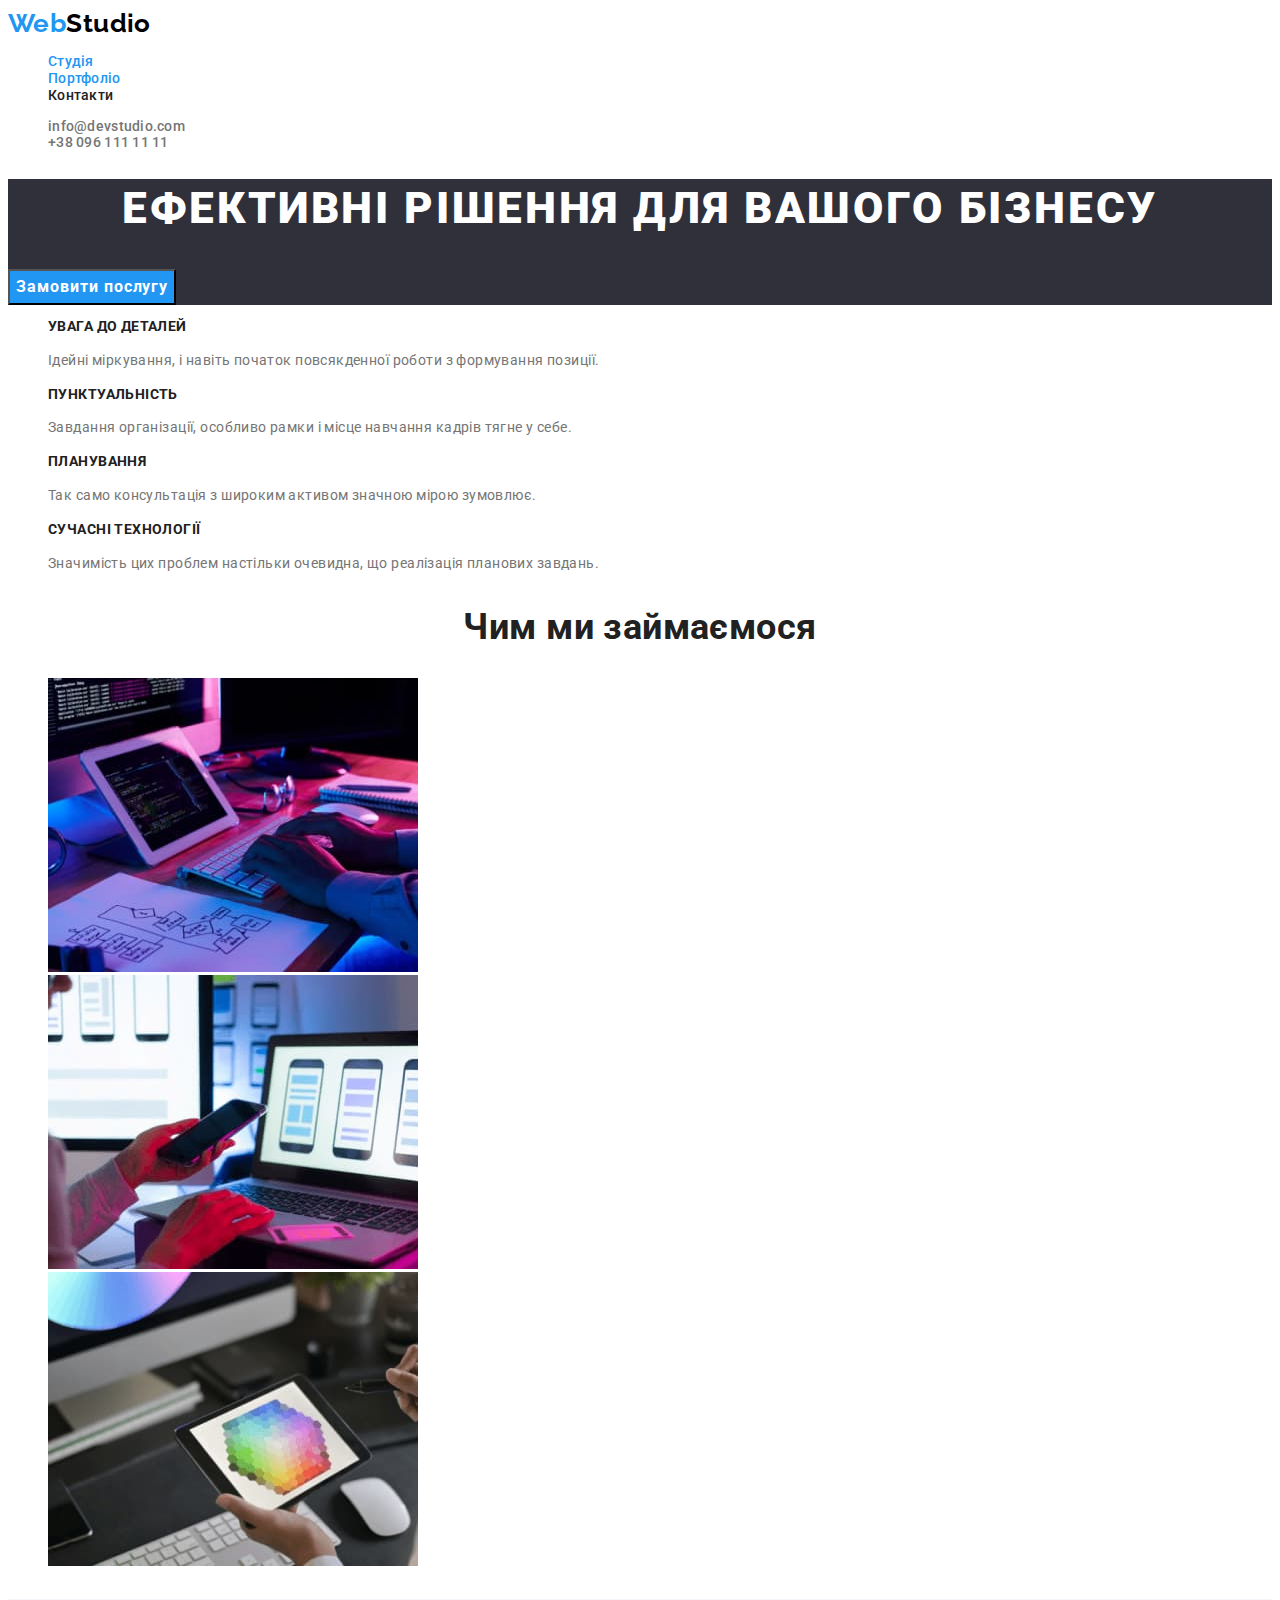
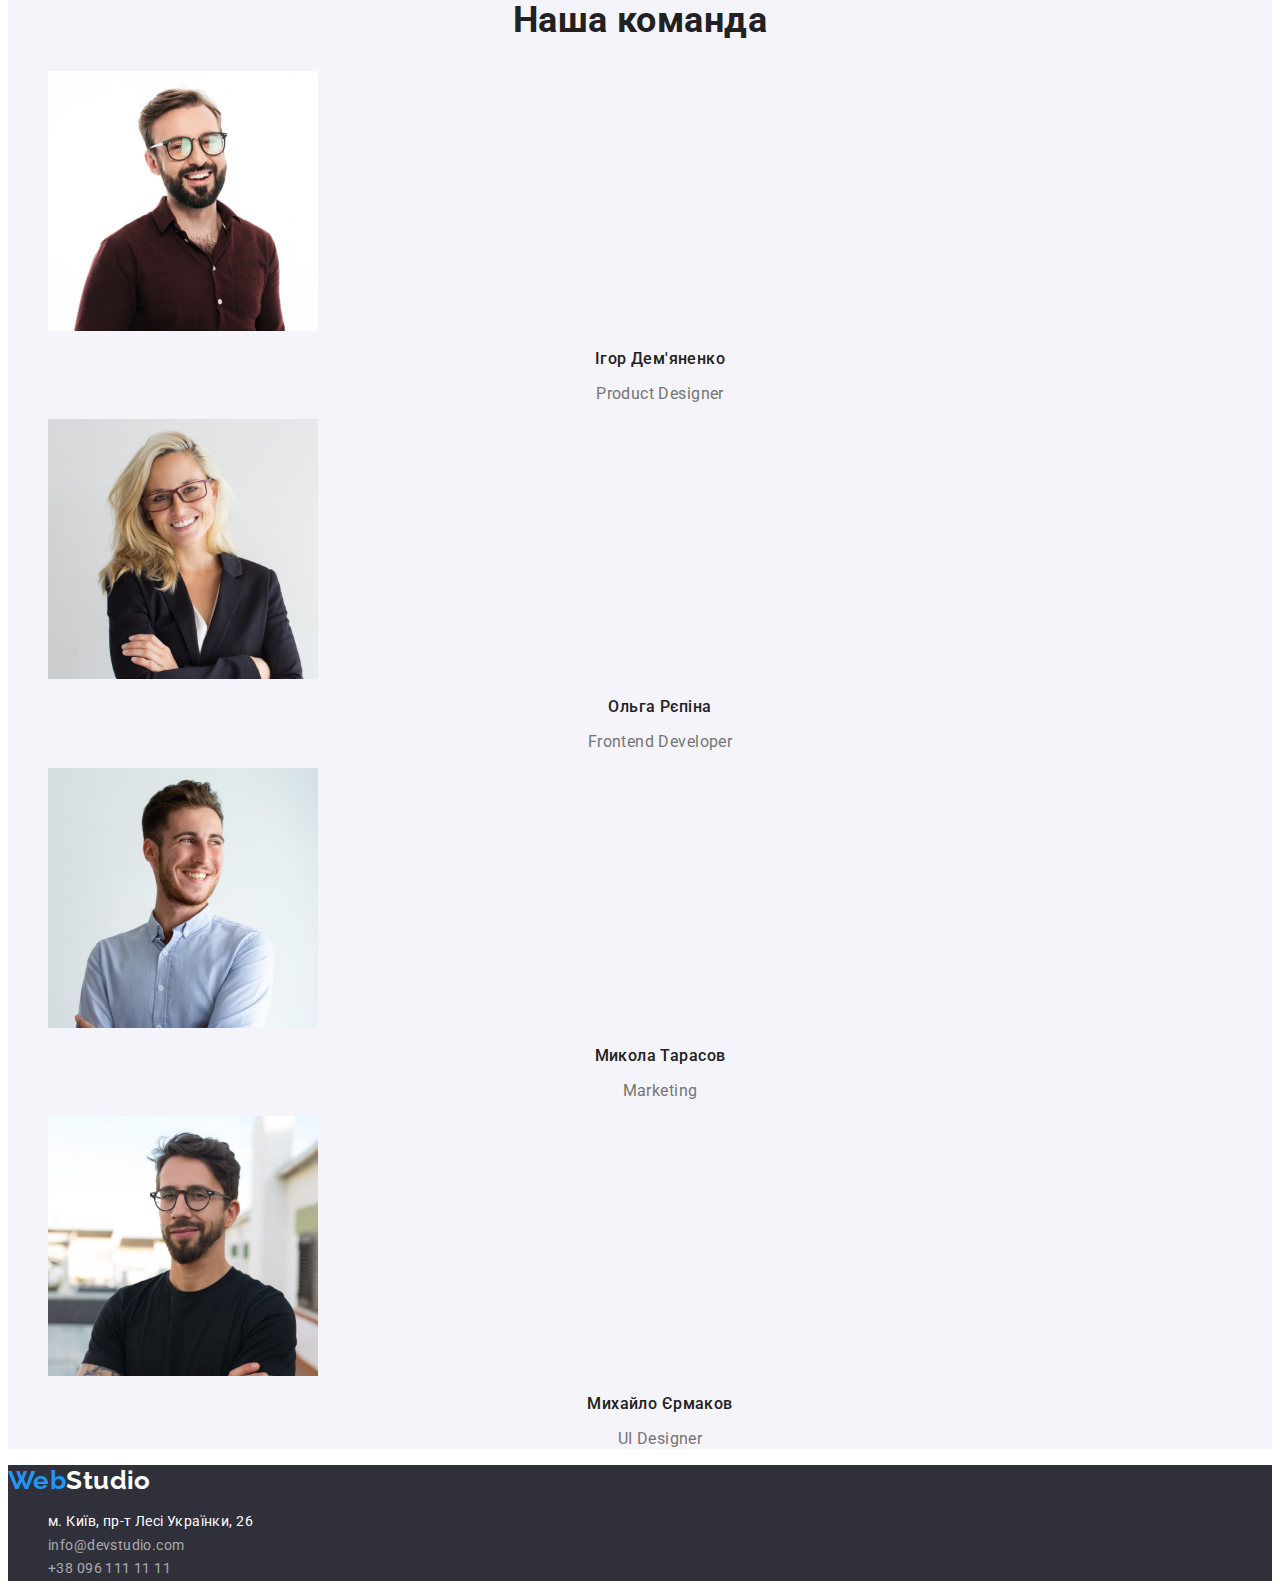
<file: index.html>
<!DOCTYPE html>
<html lang="en">
<head>
    <meta charset="UTF-8">
    <meta http-equiv="X-UA-Compatible" content="IE=edge">
    <meta name="viewport" content="width=device-width, initial-scale=1.0">
    <title>Web Studio</title>
    <link rel="preconnect" href="https://fonts.googleapis.com" />
    <link rel="preconnect" href="https://fonts.gstatic.com" crossorigin />
    <link href="https://fonts.googleapis.com/css2?family=Raleway:wght@700&family=Roboto:wght@400;500;700;900&display=swap" rel="stylesheet" />
    <link rel="stylesheet" href="./css/styles.css"/>
</head>
<body>
    <!-- header -->
    <header class="header">
        <nav class="header-nav">
            <a href="./index.html" class="logo link"><span class="logo">Web</span><span class="logo-black">Studio</span></a>
            <ul class="header-nav-list list">
                <li class="header-nav-item"><a class="header-nav-link link current" href="./index.html">Студія</a></li>
                <li class="header-nav-item"><a class="header-nav-link link current" href="./portfolio.html">Портфоліо</a></li>
                <li class="header-nav-item"><a class="header-nav-link link" href="#">Контакти</a></li>
            </ul>
        </nav>
        <ul class="header-contact-list list">
            <li class="header-contact-item"><a class="header-contact-link link" href="mailto:info@devstudio.com">info@devstudio.com</a></li>
            <li class="header-contact-item"><a class="header-contact-link link" href="tel:+380961111111">+38 096 111 11 11</a></li>
        </ul>
    </header>
    <main>
        <!-- section 1 -->
        <section class="studio-header">
            <h1 class="studio-header-title">Ефективні рішення для вашого бізнесу</h1>
            <button class="studio-btn" type="button">Замовити послугу</button>
        </section>
        <!-- section 2 -->
        <section>
            <h2 class="visually-hidden">Переваги</h2>
            <ul class="list">
                <li>
                    <h3 class="studio-presentation-title">Увага до деталей</h3>
                    <p class="studio-presentation-text">Ідейні міркування, і навіть початок повсякденної роботи з формування позиції.</p>
                </li>
                <li>
                    <h3 class="studio-presentation-title">Пунктуальність</h3>
                    <p class="studio-presentation-text">Завдання організації, особливо рамки і місце навчання кадрів тягне у себе.</p>
                </li>
                <li>
                    <h3 class="studio-presentation-title">Планування</h3>
                    <p class="studio-presentation-text">Так само консультація з широким активом значною мірою зумовлює.</p>
                </li>
                <li>
                    <h3 class="studio-presentation-title">Сучасні технології</h3>
                    <p class="studio-presentation-text">Значимість цих проблем настільки очевидна, що реалізація планових завдань.</p>
                </li>
            </ul>
        </section>
        <!-- section 3 -->
        <section>
            <h2 class="occupation-title">Чим ми займаємося</h2>
            <ul class="work-list list">
                <li><img src="./images/studio_work1.jpg" alt="work on a computer" width="370" height="294"/></li>
                <li><img src="./images/studio_work2.jpg" alt="work on the phone" width="370" height="294"/></li>
                <li><img src="./images/studio_work3.jpg" alt="work on a table" width="370" height="294"/></li>
            </ul>
        </section>
        <!-- section 4 -->
        <section class="out-team-background">
            <h2 class="our-team-title">Наша команда</h2>
            <ul class="team-list list">
                <li>
                    <img src="./images/our-team/our_team1.jpg" alt="Igor Demyanenko" width="270" height="260"/>
                    <h3 class="employee-name-title">Ігор Дем'яненко</h3>
                    <p class="employee-text" lang="en">Product Designer</p>
                </li>
                <li>
                    <img src="./images/our-team/our_team2.jpg" alt="Olga Repina" width="270" height="260" />
                    <h3 class="employee-name-title">Ольга Рєпіна</h3>
                    <p class="employee-text" lang="en">Frontend Developer</p>
                </li>
                <li>
                    <img src="./images/our-team/our_team3.jpg" alt="Mikola Tarasov" width="270" height="260" />
                    <h3 class="employee-name-title">Микола Тарасов</h3>
                    <p class="employee-text" lang="en">Marketing</p>
                </li>
                <li>
                    <img src="./images/our-team/our_team4.jpg" alt="Mikhailo Yermakov" width="270" height="260" />
                    <h3 class="employee-name-title">Михайло Єрмаков</h3>
                    <p class="employee-text" lang="en">UI Designer</p>
                </li>
            </ul>
        </section>
    </main>
    <!-- footer -->
    <footer class="footer">
        <a href="./index.html" class="logo link"><span class="logo">Web</span><span class="logo-white">Studio</span></a>
        <address class="footer-contact">
            <ul class="footer-contact-list list">
                <li class="footer-contact-item">
                    <a 
                        href="https://goo.gl/maps/1sVJUxy5NALWix269"
                        class="footer-contact-link address link" 
                        target="_blank" 
                        rel="nofollow noopener"
                    >
                        м. Київ, пр-т Лесі Українки, 26
                    </a>
                </li>
                <li class="footer-contact-item"><a class="footer-contact-link link" href="mailto:info@devstudio.com">info@devstudio.com</a></li>
                <li class="footer-contact-item"><a class="footer-contact-link link" href="tel:+380961111111">+38 096 111 11 11</a></li>
            </ul>
        </address>
    </footer>
    
</body>
</html>
</file>
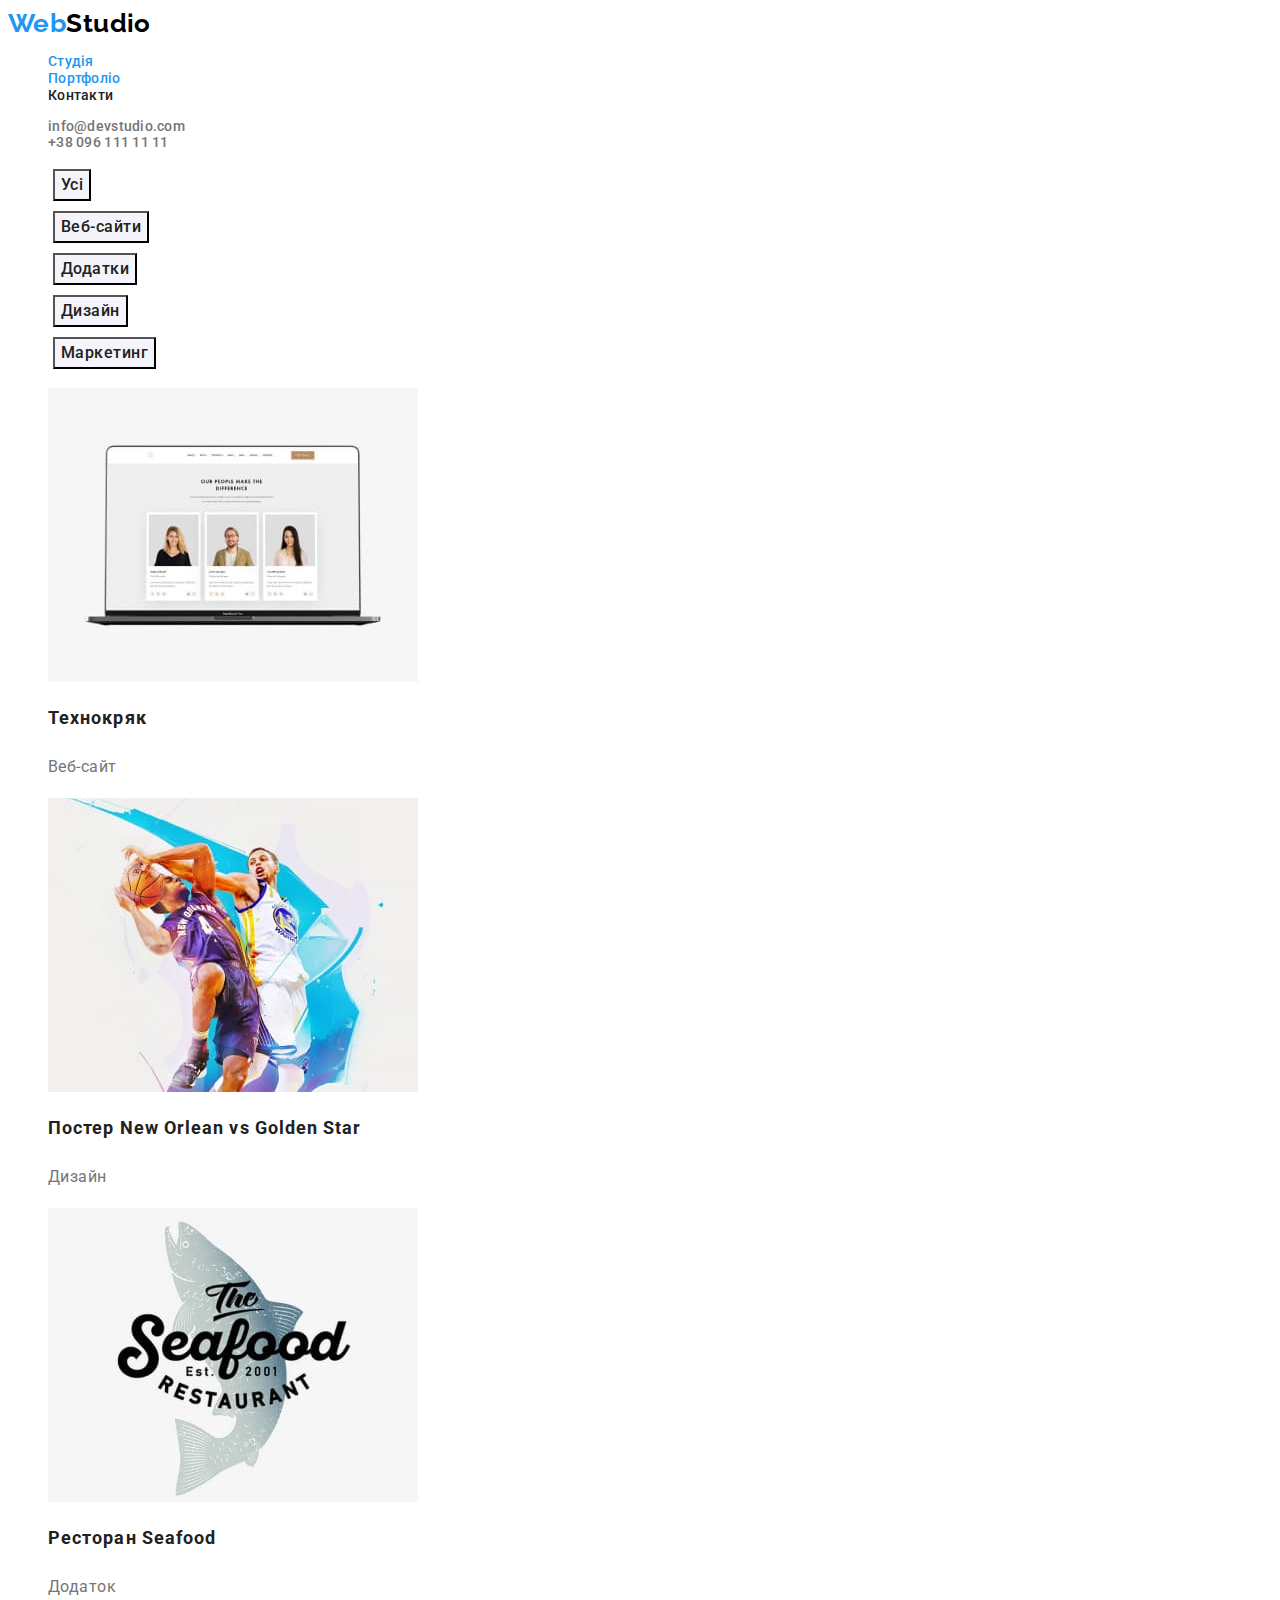
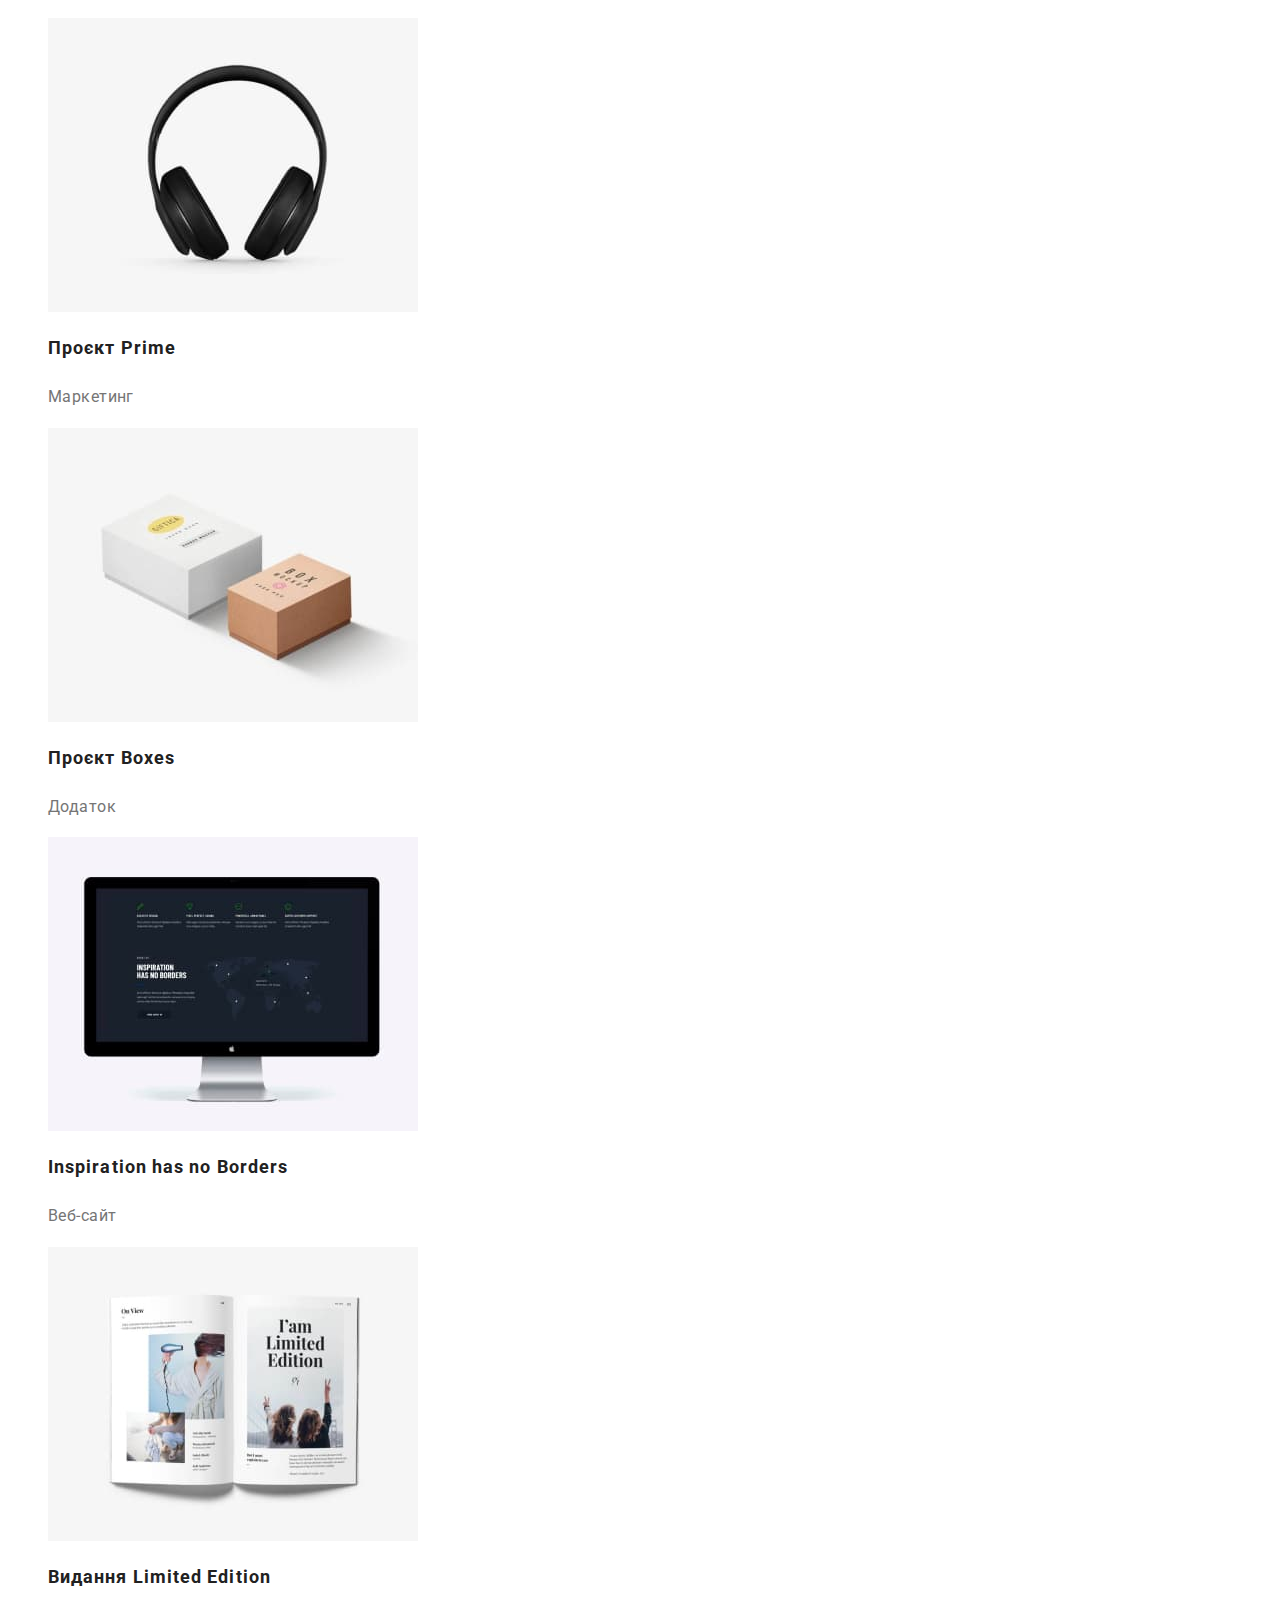
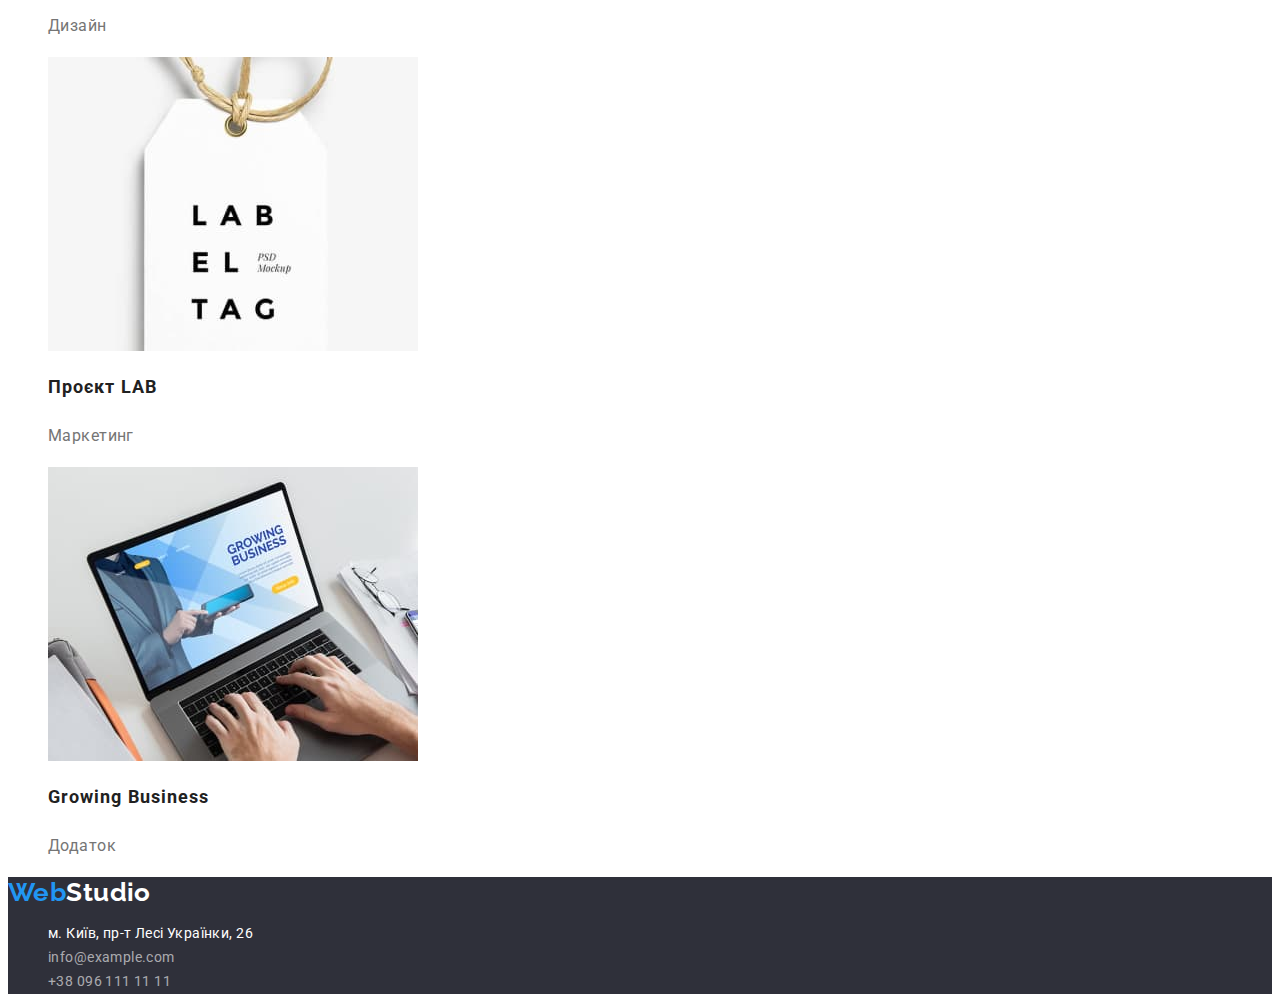
<file: portfolio.html>
<!DOCTYPE html>
<html lang="en">
<head>
    <meta charset="UTF-8">
    <meta http-equiv="X-UA-Compatible" content="IE=edge">
    <meta name="viewport" content="width=device-width, initial-scale=1.0">
    <title>Портфоліо</title>
    <link rel="preconnect" href="https://fonts.googleapis.com" />
    <link rel="preconnect" href="https://fonts.gstatic.com" crossorigin />
    <link href="https://fonts.googleapis.com/css2?family=Raleway:wght@700&family=Roboto:wght@400;500;700;900&display=swap" rel="stylesheet" />
    <link rel="stylesheet" href="./css/styles.css" />
</head>
<body>
    <header class="header">
        <nav class="header-nav">
            <a href="./index.html" class="logo link"><span class="logo">Web</span><span class="logo-black">Studio</span></a>
            <ul class="header-nav-list list">
                <li class="header-nav-item"><a class="header-nav-link current link" href="./index.html">Студія</a></li>
                <li class="header-nav-item"><a class="header-nav-link current link" href="#">Портфоліо</a></li>
                <li class="header-nav-item"><a class="header-nav-link link" href="#">Контакти</a></li>
            </ul>
        </nav>
        <ul class="header-contact-list list">
            <li class="header-contact-item"><a class="header-contact-link link"  href="mailto:info@devstudio.com">info@devstudio.com</a></li>
            <li class="header-contact-item"><a class="header-contact-link link"  href="tel:+380961111111">+38 096 111 11 11</a></li>
        </ul>
    </header>
    <main>
        <section>
            <h1 class="visually-hidden">Приклади робіт</h1>
            <ul class="portfolio-btn-list list">
                <li>
                    <button class="portfolio-btn" type="button">Усі</button>
                </li>
                <li>
                    <button class="portfolio-btn" type="button">Веб-сайти</button>
                </li>
                <li>
                    <button class="portfolio-btn" type="button">Додатки</button>
                </li>
                <li>
                    <button class="portfolio-btn" type="button">Дизайн</button>
                </li>
                <li>
                    <button class="portfolio-btn" type="button">Маркетинг</button>
                </li>
            </ul>
            <ul class="portfolio-btn-list list">
                <li>
                    <img 
                        src="./images/portfolio/portfolio-img1.jpg"
                        alt="open laptop with technocrack website"
                        width="370"
                        height="294"
                    />
                    <h2 class="portfolio-list-title">Технокряк</h2>
                    <p class="portfolio-list-text">Веб-сайт</p>
                </li>
                <li>
                    <img 
                        src="./images/portfolio/portfolio-img2.jpg" 
                        alt="boys playing basketball" 
                        width="370"
                        height="294" 
                    />
                    <h2 class="portfolio-list-title">Постер New Orlean vs Golden Star</h2>
                    <p class="portfolio-list-text">Дизайн</p>
                </li>
                <li>
                    <img 
                        src="./images/portfolio/portfolio-img3.jpg" 
                        alt="seafood restaurant logo" 
                        width="370"
                        height="294" 
                    />
                    <h2 class="portfolio-list-title">Ресторан Seafood</h2>
                    <p class="portfolio-list-text">Додаток</p>
                </li>
                <li>
                    <img 
                        src="./images/portfolio/portfolio-img4.jpg" 
                        alt="headphones" 
                        width="370"
                        height="294" 
                    />
                    <h2 class="portfolio-list-title">Проєкт Prime</h2>
                    <p class="portfolio-list-text">Маркетинг</p>
                </li>
                <li>
                    <img 
                        src="./images/portfolio/portfolio-img5.jpg" 
                        alt="two boxes" 
                        width="370"
                        height="294" 
                    />
                    <h2 class="portfolio-list-title">Проєкт Boxes</h2>
                    <p class="portfolio-list-text">Додаток</p>
                </li>
                <li>
                    <img 
                        src="./images/portfolio/portfolio-img6.jpg" 
                        alt="computer monitor" 
                        width="370"
                        height="294" 
                    />
                    <h2 class="portfolio-list-title">Inspiration has no Borders</h2>
                    <p class="portfolio-list-text">Веб-сайт</p>
                </li>
                <li>
                    <img 
                        src="./images/portfolio/portfolio-img7.jpg" 
                        alt="open magazine" 
                        width="370"
                        height="294" 
                    />
                    <h2 class="portfolio-list-title">Видання Limited Edition</h2>
                    <p class="portfolio-list-text">Дизайн</p>
                </li>
                <li>
                    <img 
                        src="./images/portfolio/portfolio-img8.jpg" 
                        alt="LAB label" 
                        width="370"
                        height="294" 
                    />
                    <h2 class="portfolio-list-title">Проєкт LAB</h2>
                    <p class="portfolio-list-text">Маркетинг</p>
                </li>
                <li>
                    <img 
                        src="./images/portfolio/portfolio-img9.jpg" 
                        alt="man working on macbook" 
                        width="370"
                        height="294" 
                    />
                    <h2 class="portfolio-list-title">Growing Business</h2>
                    <p class="portfolio-list-text">Додаток</p>
                </li>               
            </ul>
        </section>
    </main>
    <!-- footer -->
    <footer class="footer">
        <a href="./index.html" class="logo link"><span class="logo">Web</span><span class="logo-white">Studio</span></a>
        <address class="footer-contact">
            <ul class="footer-contact-list list">
                <li class="footer-contact-item">
                    <a 
                        href="https://goo.gl/maps/1sVJUxy5NALWix269" 
                        target="_blank" rel="nofollow noopener" 
                        class="footer-contact-link address link"
                    >
                        м. Київ, пр-т Лесі Українки, 26
                    </a>
                </li>
                <li class="footer-contact-item"><a class="footer-contact-link link" href="mailto:info@example.com">info@example.com</a></li>
                <li class="footer-contact-item"><a class="footer-contact-link link" href="tel:+380961111111">+38 096 111 11 11</a></li>
            </ul>
        </address>
    </footer>    
</body>
</html>
</file>
<file: css/styles.css>
:root {
    --primary-text-color: #212121;
    --secondary-text-color: #757575;
    --white-text-color: #ffffff;
    --accent-color: #2196F3;
    --black-logo-color: #000000;
    --footer-text-color: rgba(255, 255, 255, 0.6);
    --white-background-color: #ffffff;
    --hero-background-color: #2F303A;
    --team-background-color: #F5F4FA;
}

body {
    font-family: "Roboto", sans-serif;
    letter-spacing: 0.03em;
    background-color: var(--white-background-color);
    color: var(--primary-text-color);
    font-size: 14px;
}

.visually-hidden {
    position: absolute;
    width: 1px;
    height: 1px;
    margin: -1px;
    border: 0;
    padding: 0;

    white-space: nowrap;
    clip-path: inset(100%);
    clip: rect(0 0 0 0);
    overflow: hidden;
}

.list {
    list-style: none;
}

.link {
    text-decoration: none;
}

.logo {
    font-family: "Raleway", sans-serif;
    font-weight: 700;
    font-size: 26px;
    line-height: 1.19;
    color: var(--accent-color);
}

.logo-white {
    color: var(--white-text-color);
}

.logo-black {
    color: var(--black-logo-color);
}

.logo-white {
    color: var(--white-background-color);
}



.header-nav-link {
    font-weight: 500;
    font-size: 14px;
    line-height: 1.14;
    letter-spacing: 0.02em;
    color: var(--primary-text-color);
}

.header-contact-link {
    font-weight: 500;
    font-size: 14px;
    line-height: 16px;
    letter-spacing: 0.02em;
    color: var(--secondary-text-color);
}

.header-nav-link:hover,
.header-nav-link:focus,
.header-contact-link:hover,
.header-contact-link:focus {
    color: var(--accent-color);
}

.header-nav-link.current {
    color: var(--accent-color);
}


.portfolio-btn {
    font-family: inherit;
    letter-spacing: 0.03em;
    margin: 5px;
    font-size: 16px;
    font-weight: 500;
    line-height: 1.63;
    background-color: var(--team-background-color);
    cursor: pointer;
    color: var(--primary-text-color);
}

.portfolio-btn:hover,
.portfolio-btn:focus {
    background-color: var(--accent-color);
    color: var(--white-text-color);
}

.portfolio-list-title {
    font-weight: 700;
    font-size: 18px;
    line-height: 2;
    letter-spacing: 0.06em;

}

.portfolio-list-text {
    font-weight: 400;
    font-size: 16px;
    line-height: 1.87;
    color: var(--secondary-text-color);
}


.studio-header {
    background-color: var(--hero-background-color);
}

.studio-header-title {
    font-weight: 900;
    font-size: 44px;
    line-height: 1.36;
    letter-spacing: 0.06em;
    text-transform: uppercase;
    color: var(--white-text-color);
    text-align: center;
}

.studio-btn {
    font-family: inherit;
    font-weight: 700;
    font-size: 16px;
    line-height: 1.88;
    letter-spacing: 0.06em;
    background-color: var(--accent-color);
    color: var(--white-text-color);
    cursor: pointer;
    text-align: center;
}

.studio-presentation-title {
        font-weight: 700;
        font-size: 14px;
        line-height: 1.14;
        text-transform: uppercase;
        color: var(--primary-text-color);
        text-align: left;
}

.studio-presentation-text {
    font-weight: 400;
    font-size: 14px;
    line-height: 1.71;
    text-transform: lowercase;
    color: var(--secondary-text-color);
    text-align: left;
}

.studio-presentation-text::first-letter {
    text-transform: uppercase;
}

.occupation-title {
    font-weight: 700;
    font-size: 36px;
    line-height: 1.17;
    text-align: center;

}

.out-team-background {
    background-color: var(--team-background-color);

}

.our-team-title {
    font-weight: 700;
    font-size: 36px;
    line-height: 1.17;
    text-align: center;

}

.employee-name-title {
    font-weight: 500;
    font-size: 16px;
    line-height: 1.17;
    text-align: center;

}

.employee-text {
    font-weight: 400;
    font-size: 16px;
    line-height: 1.17;
    text-align: center;
    color: var(--secondary-text-color);

}


.footer {
    background-color: var(--hero-background-color);
}

.footer-contact-link.address {
    color: var(--white-text-color);
}

.footer-contact-link {
    font-style: normal;
    font-size: 14px;
    line-height: 1.71;
    color: var(--footer-text-color);
}

.footer-contact-link:hover,
.footer-contact-link:focus {
    color: var(--accent-color);
}
</file>
